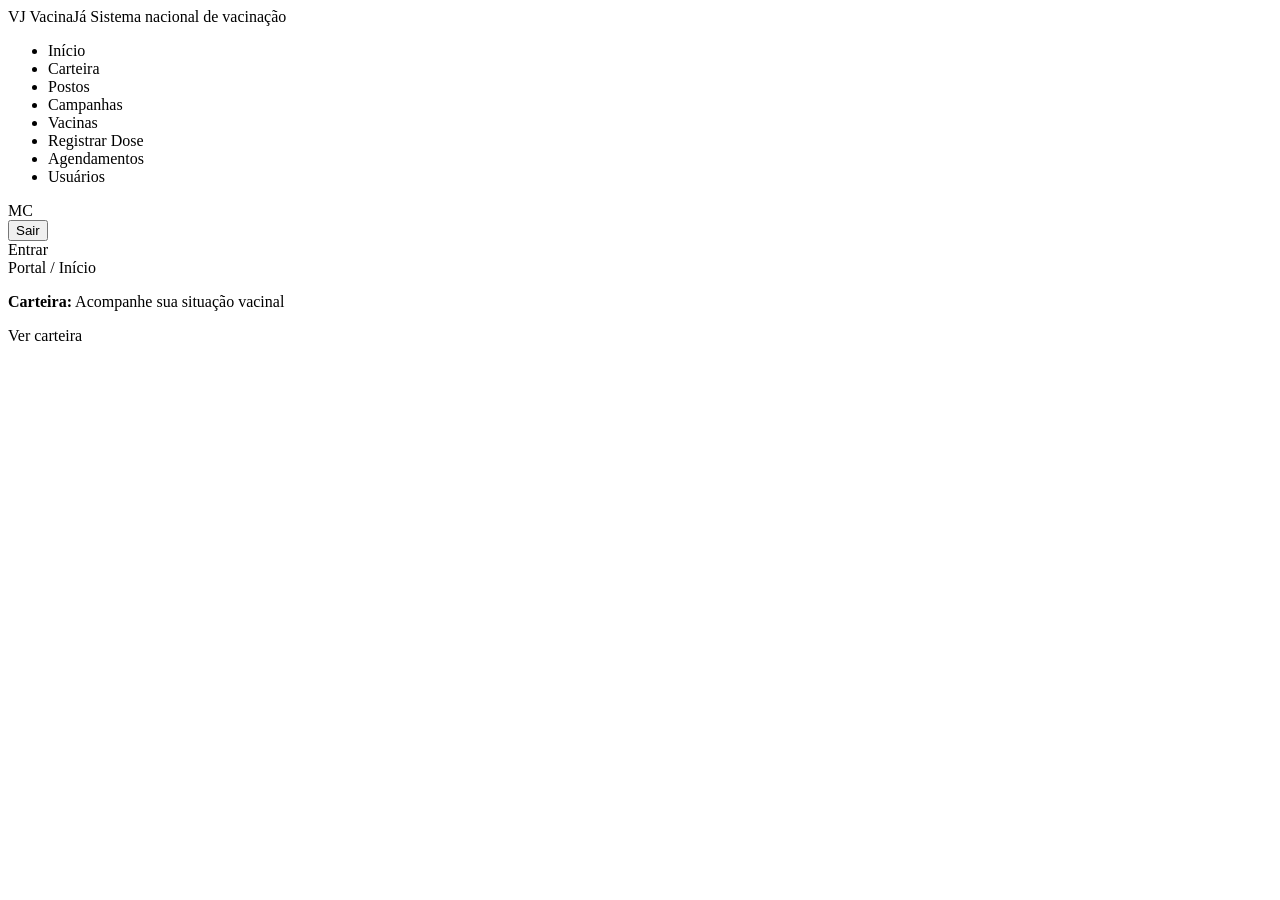
<file: target/classes/templates/index.html>
<!DOCTYPE html>
<html lang="pt-BR" xmlns:th="http://www.thymeleaf.org" xmlns:sec="http://www.thymeleaf.org/extras/spring-security">
<head>
    <meta charset="UTF-8" />
    <meta name="viewport" content="width=device-width, initial-scale=1.0" />
    <link rel="preconnect" href="https://fonts.googleapis.com">
    <link rel="preconnect" href="https://fonts.gstatic.com" crossorigin>
    <link href="https://fonts.googleapis.com/css2?family=Inter:wght@400;500;600;700;800;900&display=swap" rel="stylesheet">
    <link rel="stylesheet" th:href="@{/css/style.css}">
    <title>VacinaJá - Sistema Nacional</title>
</head>
<body>
    <div class="app-shell" th:with="pageLabel=${view == 'vacinas' ? 'Início' : (view == 'carteira' ? 'Carteira de Vacinação' : (view == 'postos' ? 'Postos de Vacinação' : (view == 'campanhas' ? 'Campanhas' : (view == 'gerenciarVacinas' ? 'Gerenciar Vacinas' : (view == 'registrar' ? 'Registrar Dose' : (view == 'agendamentos' ? 'Agendamentos' : (view == 'pendencias' ? 'Pendências' : 'Gerenciar Usuários')))))))}">
        <nav class="topbar" aria-label="Navegação principal">
            <a th:href="@{/}" class="brand">
                <span class="brand-mark">VJ</span>
                <span class="brand-copy">
                    <span class="brand-name">VacinaJá</span>
                    <span class="brand-subtitle">Sistema nacional de vacinação</span>
                </span>
            </a>

            <ul class="nav-links">
                <li><a th:href="@{/}" th:class="${view == 'vacinas'} ? 'nav-item active' : 'nav-item'">Início</a></li>
                <li><a th:href="@{/carteira}" th:class="${view == 'carteira'} ? 'nav-item active' : 'nav-item'">Carteira</a></li>
                <li><a th:href="@{/postos}" th:class="${view == 'postos'} ? 'nav-item active' : 'nav-item'">Postos</a></li>
                <li><a th:href="@{/campanhas}" th:class="${view == 'campanhas'} ? 'nav-item active' : 'nav-item'">Campanhas</a></li>
                <li sec:authorize="hasRole('ADMIN')"><a th:href="@{/admin/vacinas}" th:class="${view == 'gerenciarVacinas'} ? 'nav-item active' : 'nav-item'">Vacinas</a></li>
                <li sec:authorize="hasRole('ADMIN')"><a th:href="@{/registrar}" th:class="${view == 'registrar'} ? 'nav-item active' : 'nav-item'">Registrar Dose</a></li>
                <li><a th:href="@{/agendamentos}" th:class="${view == 'agendamentos'} ? 'nav-item active' : 'nav-item'">Agendamentos</a></li>
                <li sec:authorize="hasRole('ADMIN')"><a th:href="@{/usuarios}" th:class="${view == 'usuarios'} ? 'nav-item active' : 'nav-item'">Usuários</a></li>
            </ul>

            <div class="nav-user">
                <div sec:authorize="isAuthenticated()" class="user-menu">
                    <div class="avatar" th:text="${#strings.substring(#authentication.name, 0, 2).toUpperCase()}">MC</div>
                    <form th:action="@{/logout}" method="post" class="logout-form">
                        <button type="submit" class="btn btn--ghost">Sair</button>
                    </form>
                </div>
                <div sec:authorize="!isAuthenticated()">
                    <a th:href="@{/login}" class="btn btn--light">Entrar</a>
                </div>
            </div>
        </nav>

        <div class="breadcrumb">
            <div class="breadcrumb-inner">
                <span>Portal</span>
                <span aria-hidden="true">/</span>
                <span class="breadcrumb-current" th:text="${pageLabel}">Início</span>
            </div>
        </div>

        <main class="content-wrapper">
            <div sec:authorize="isAuthenticated()" th:if="${view == 'vacinas'}" class="notice">
                <p><strong>Carteira:</strong> <span th:text="${proximaDoseValor + ' - ' + proximaDoseDescricao}">Acompanhe sua situação vacinal</span></p>
                <a th:href="@{/carteira}" class="btn btn--light">Ver carteira</a>
            </div>

            <div th:if="${view == 'vacinas'}">
                <div th:replace="~{fragments :: vacinas}"></div>
            </div>
            <div th:if="${view == 'carteira'}">
                <div th:replace="~{fragments :: carteira}"></div>
            </div>
            <div th:if="${view == 'postos'}">
                <div th:replace="~{fragments :: postos}"></div>
            </div>
            <div th:if="${view == 'registrar'}">
                <div th:replace="~{fragments :: registrar}"></div>
            </div>
            <div th:if="${view == 'pendencias'}">
                <div th:replace="~{fragments :: pendencias}"></div>
            </div>
            <div th:if="${view == 'agendamentos'}">
                <div th:replace="~{fragments :: agendamentos}"></div>
            </div>
            <div th:if="${view == 'usuarios'}">
                <div th:replace="~{fragments :: usuarios}"></div>
            </div>
            <div th:if="${view == 'campanhas'}">
                <div th:replace="~{fragments :: campanhas}"></div>
            </div>
            <div th:if="${view == 'gerenciarVacinas'}">
                <div th:replace="~{fragments :: gerenciarVacinas}"></div>
            </div>
        </main>
    </div>
    <script th:src="@{/js/modals.js}"></script>
    <script th:src="@{/js/form-enhancements.js}"></script>
</body>
</html>
</file>
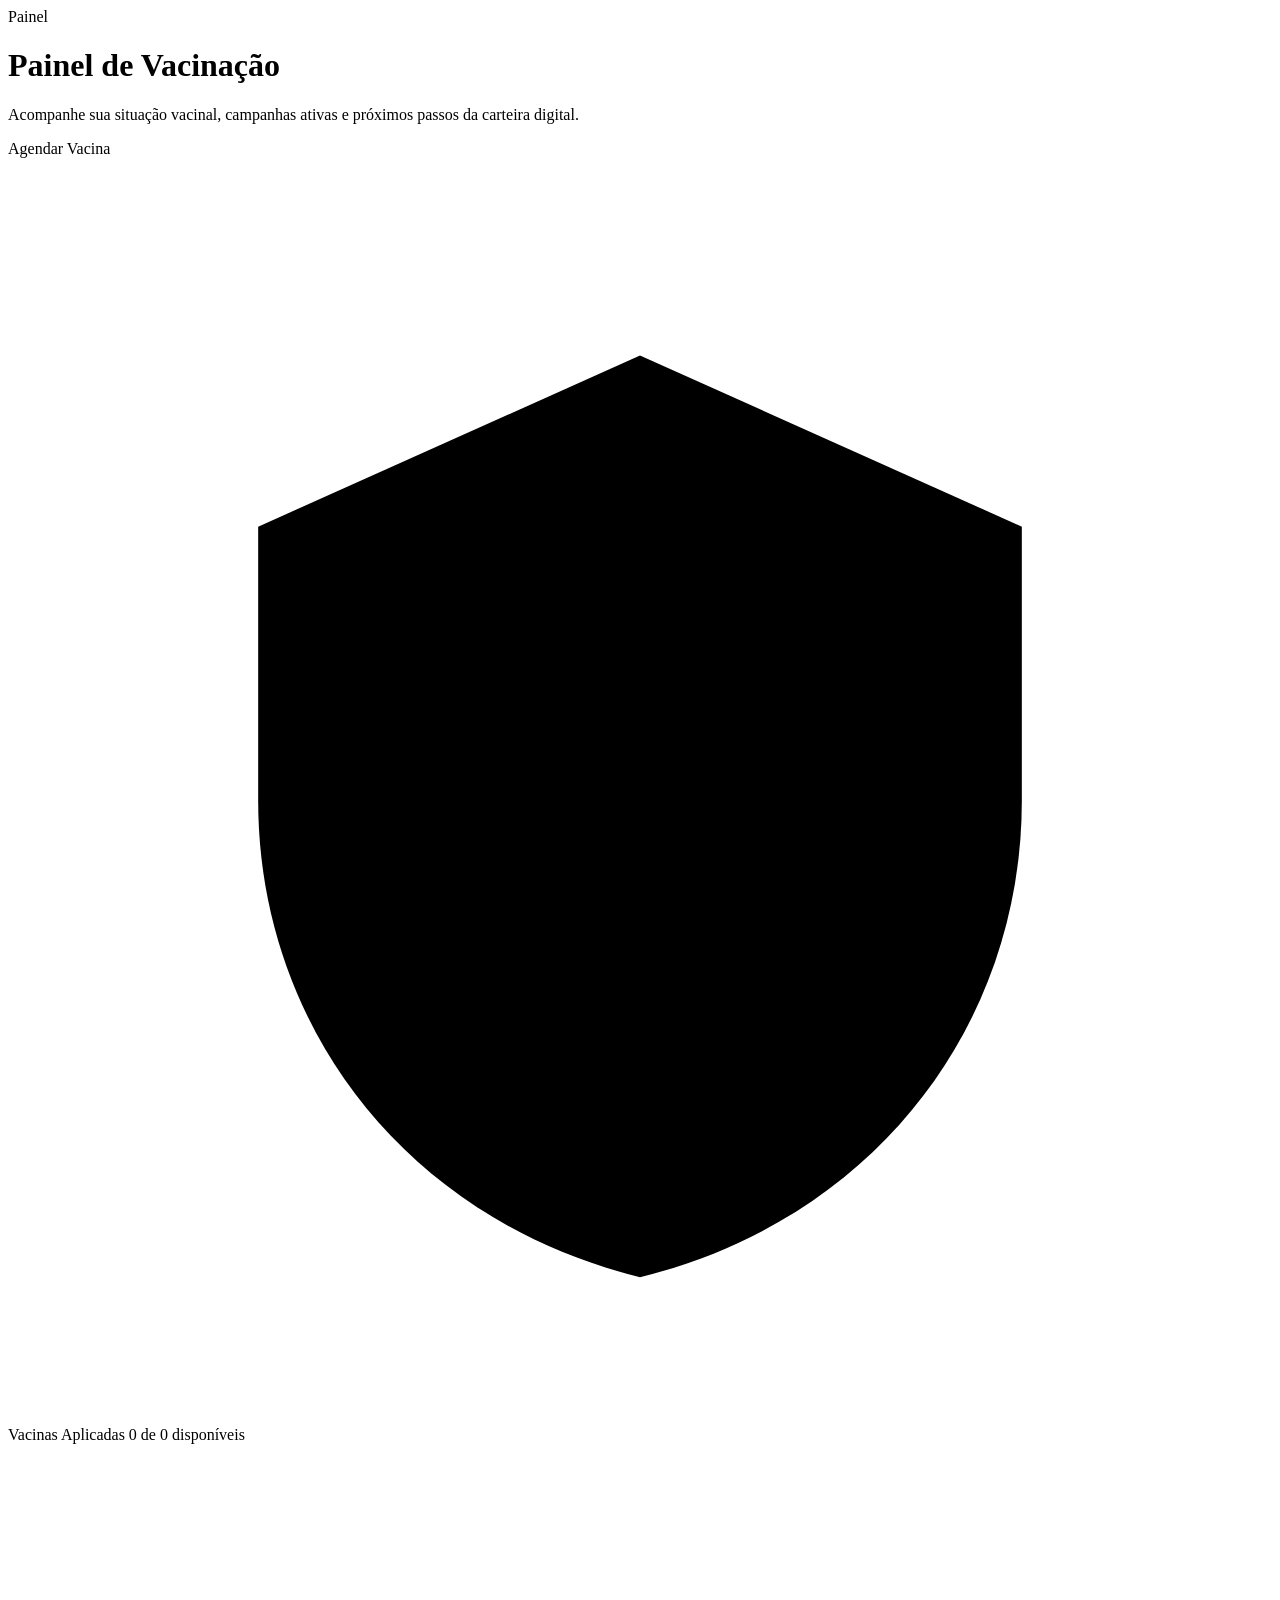
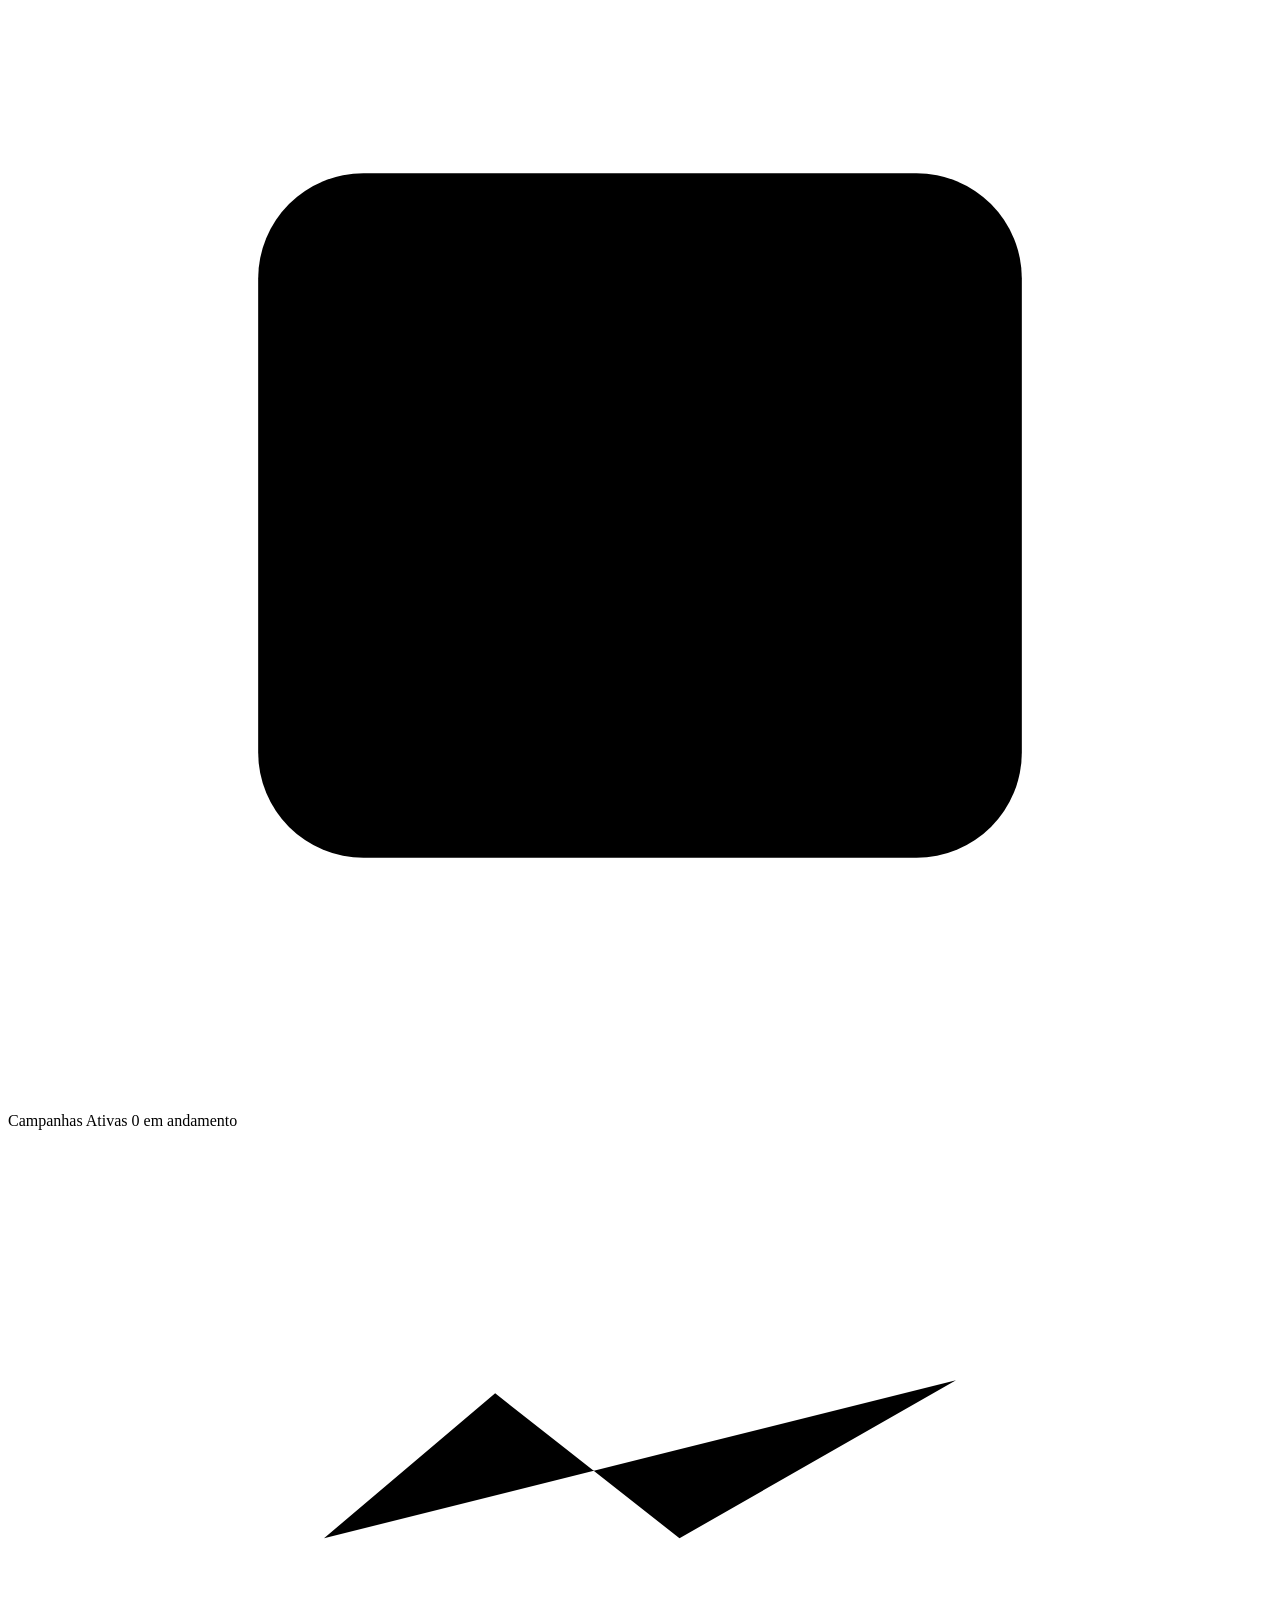
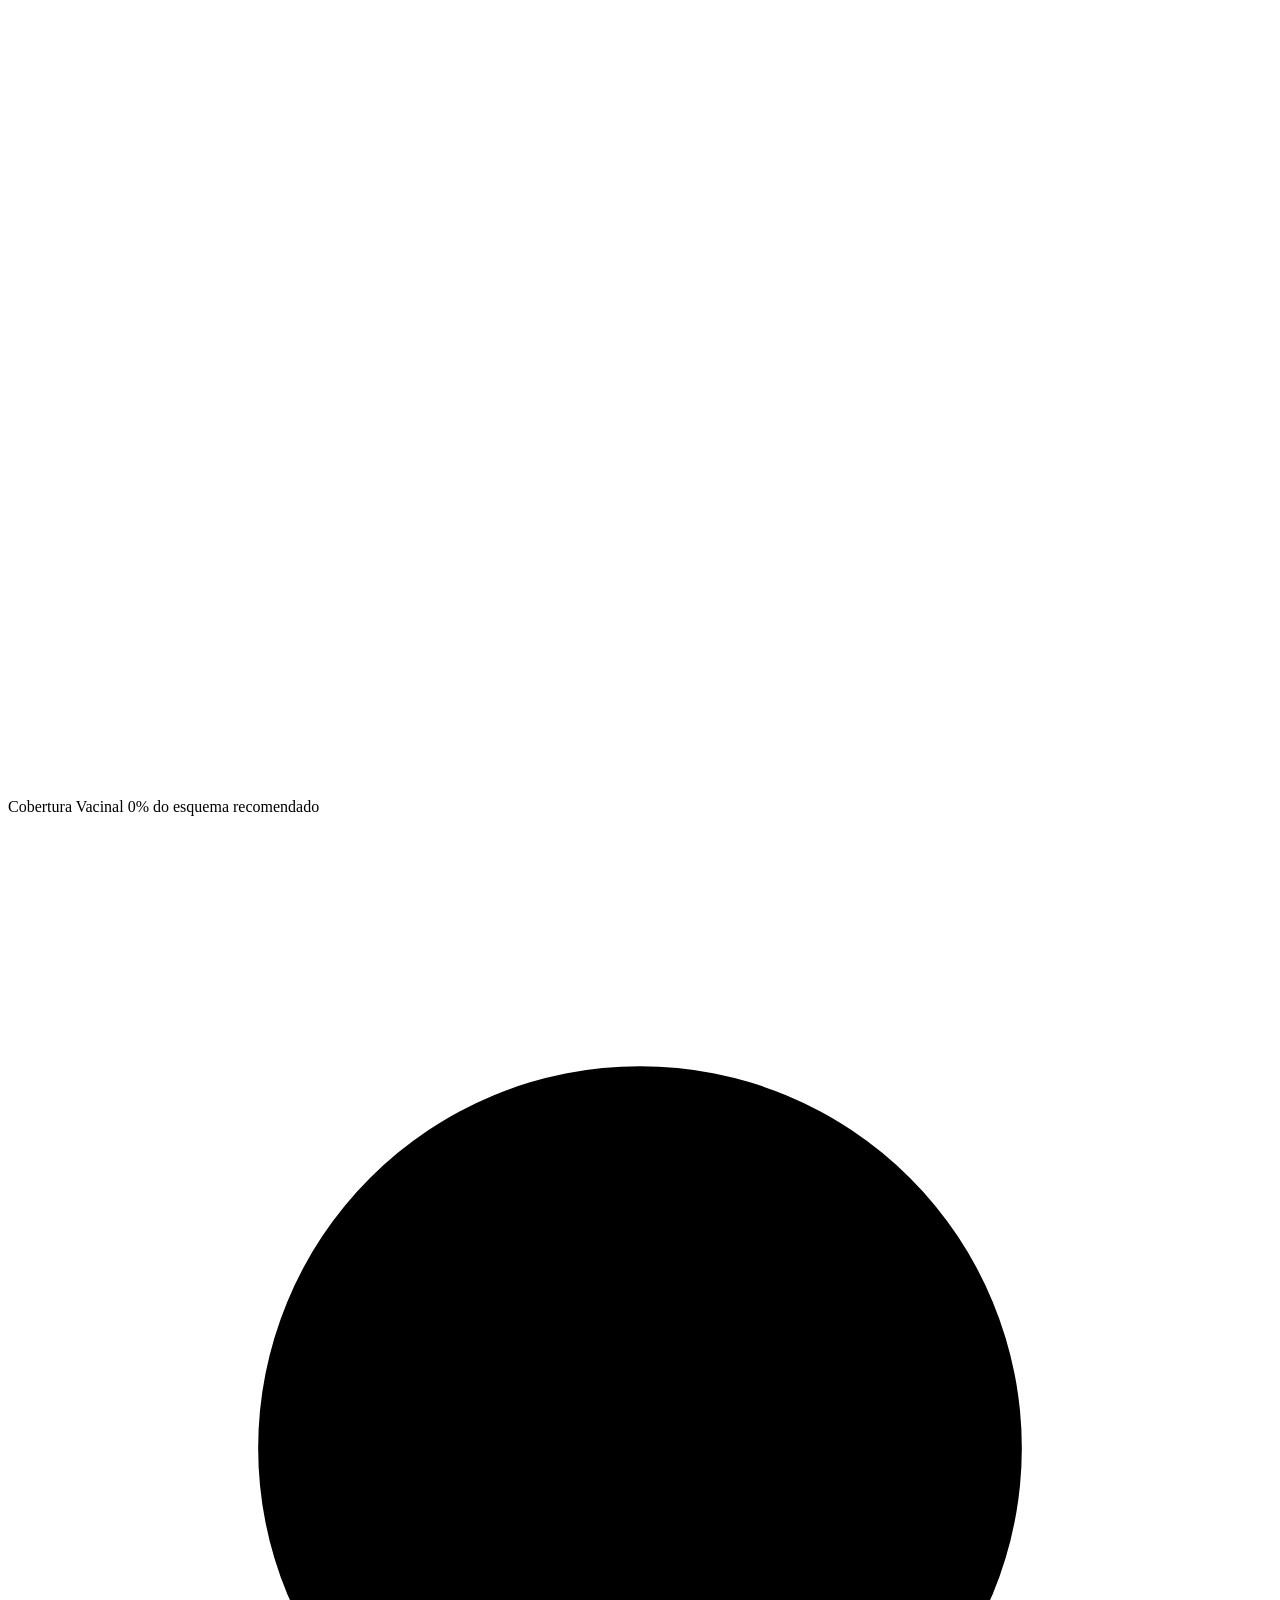
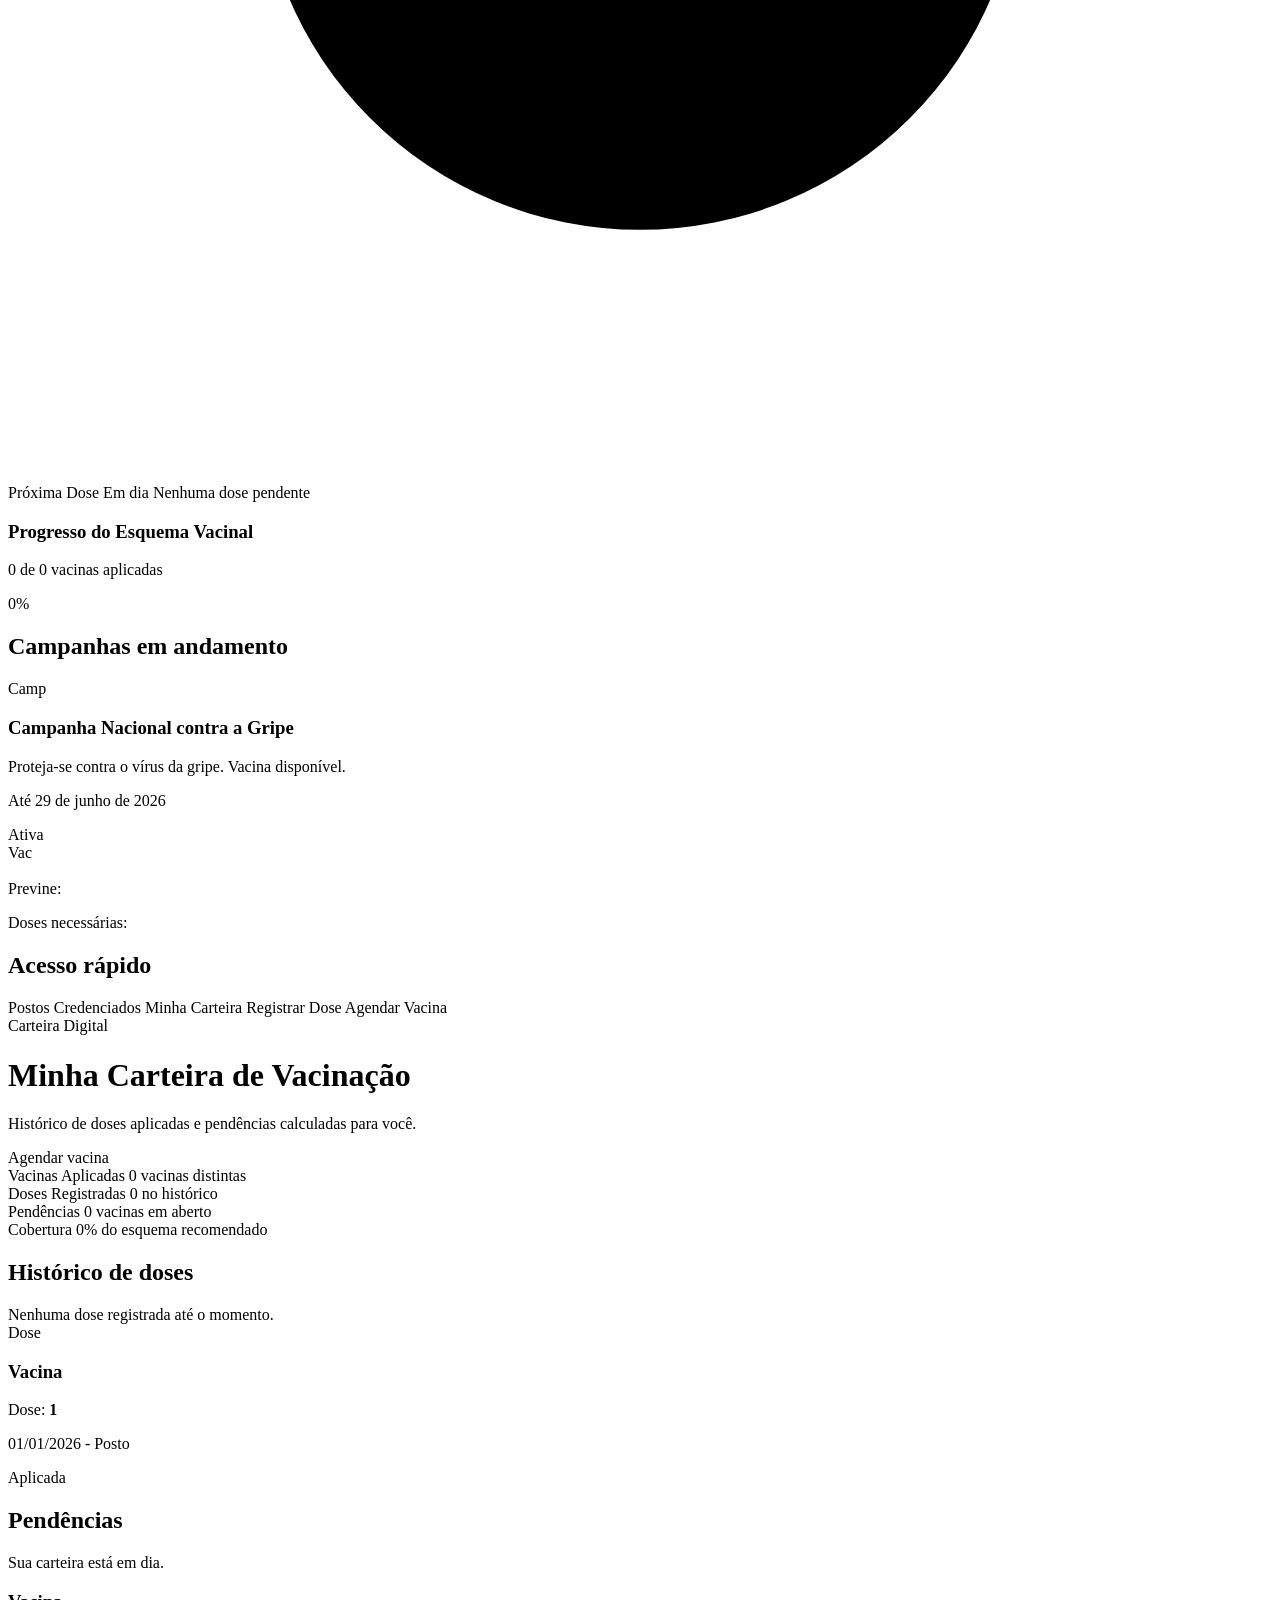
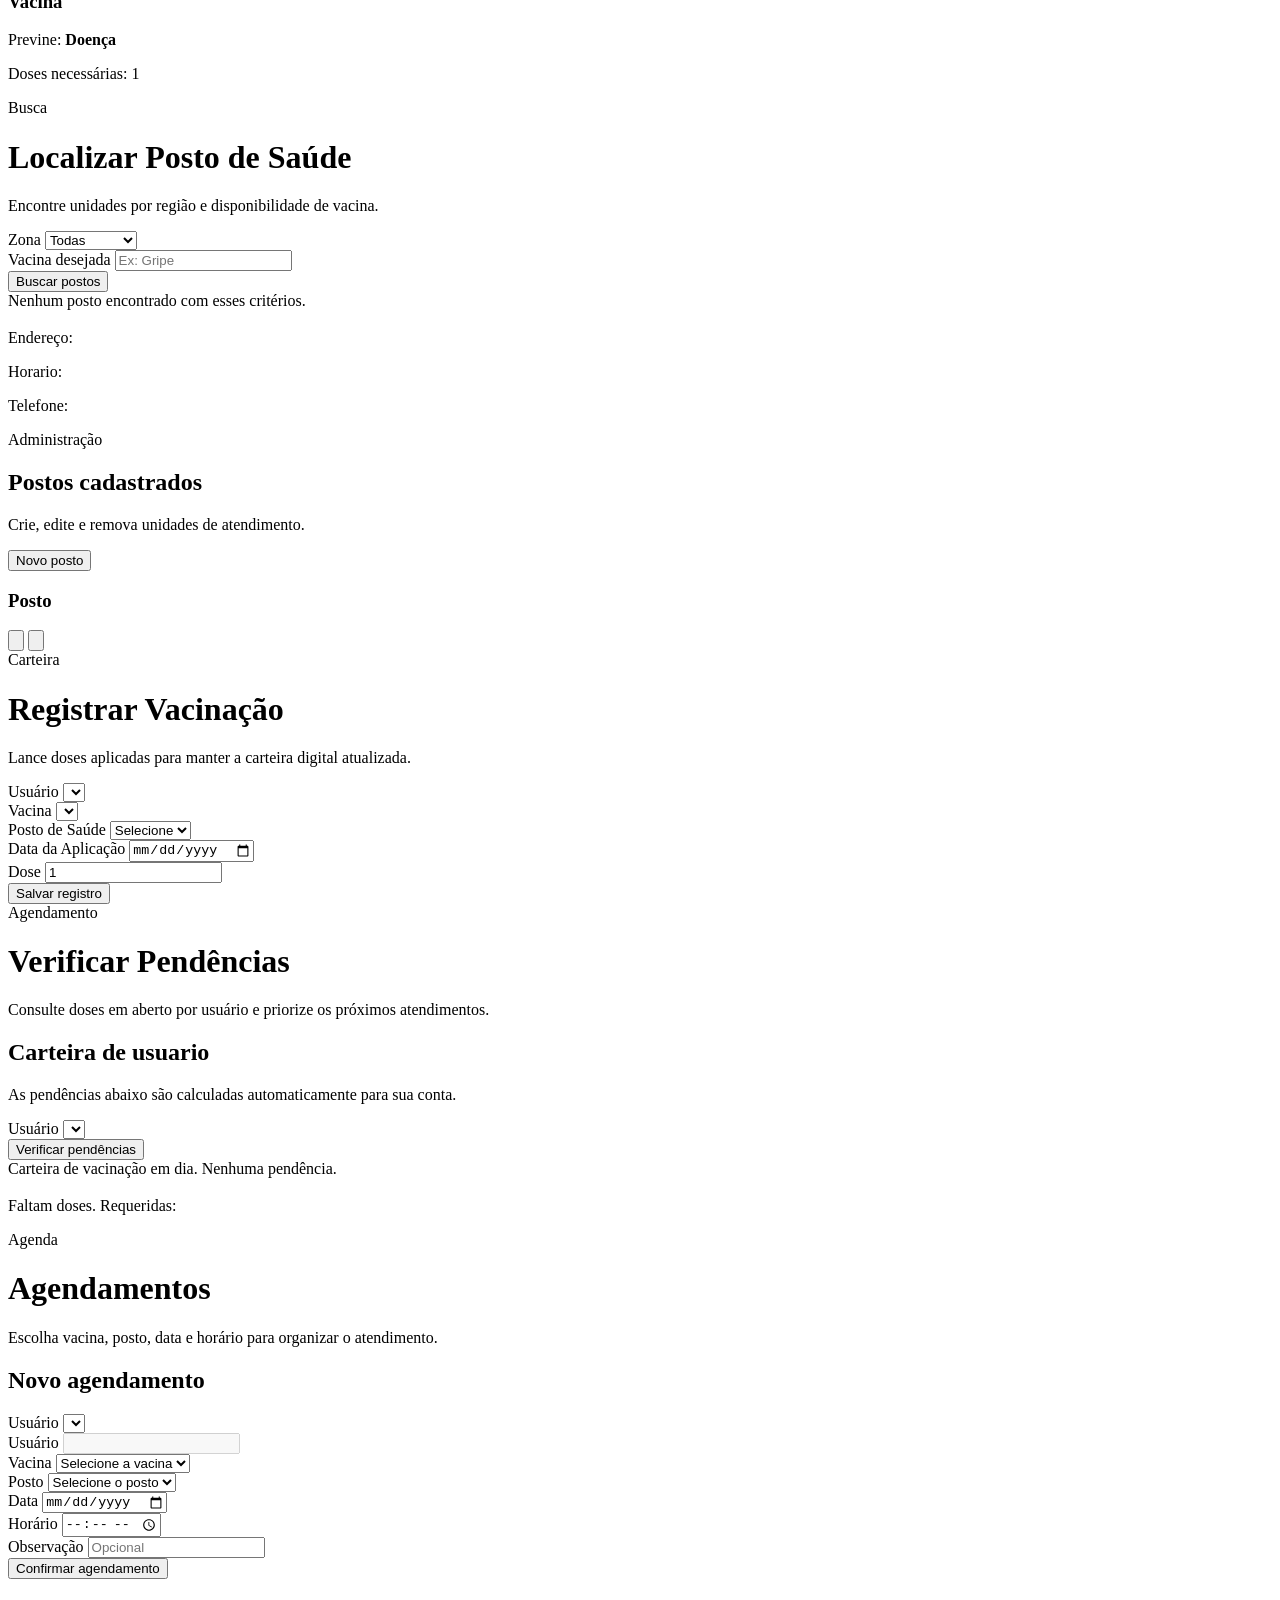
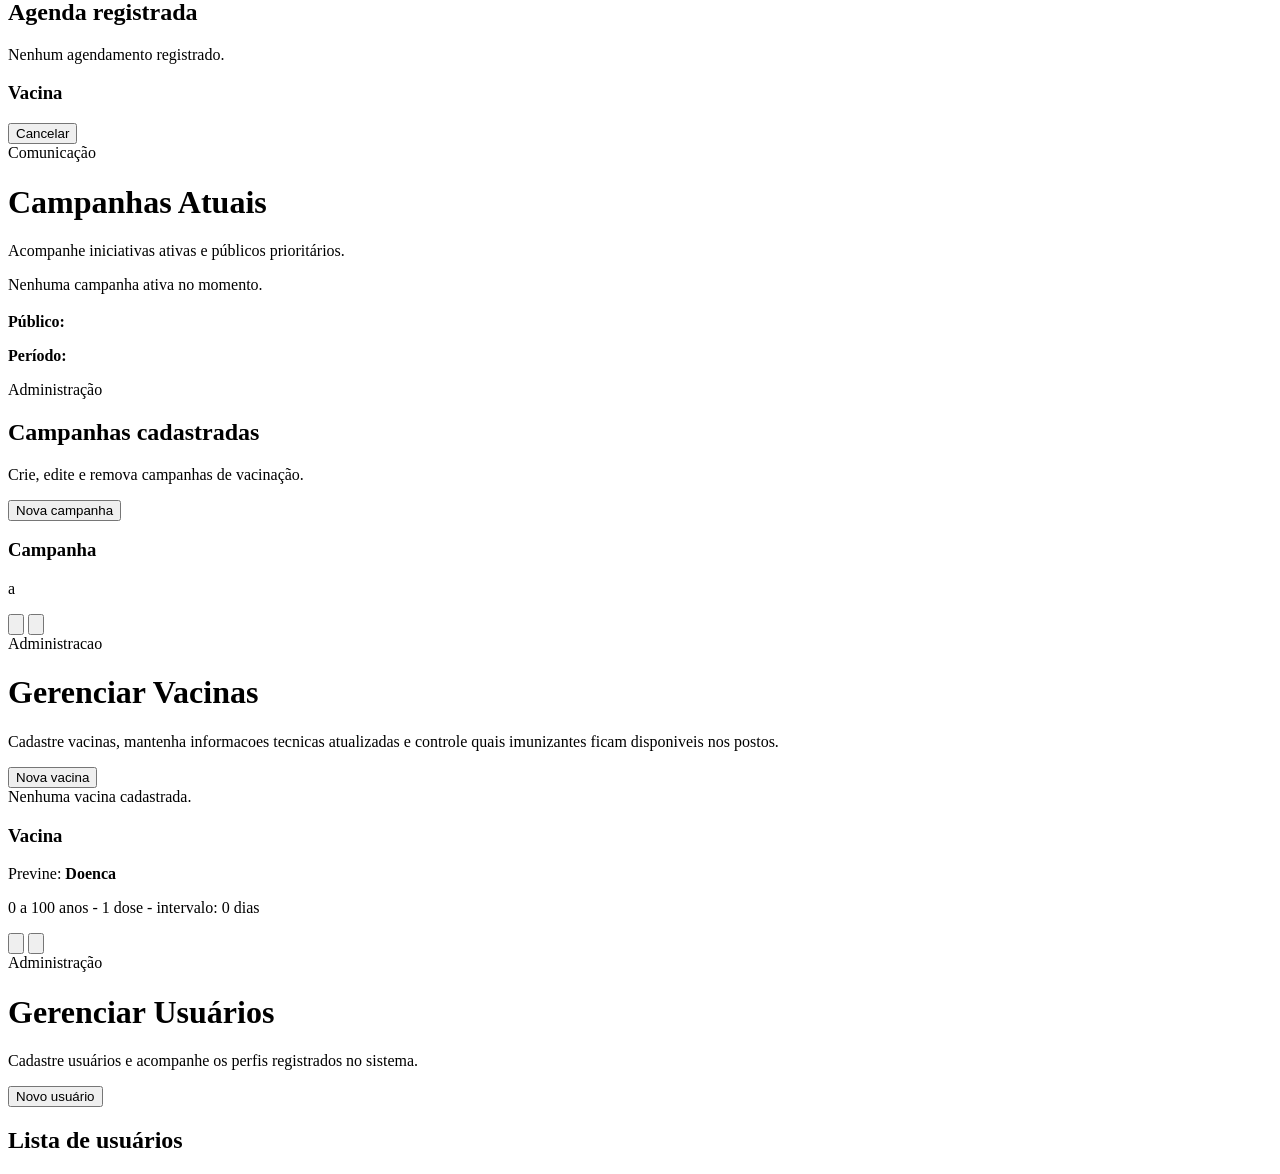
<file: target/classes/templates/fragments.html>
<!DOCTYPE html>
<html lang="pt-BR" xmlns:th="http://www.thymeleaf.org" xmlns:sec="http://www.thymeleaf.org/extras/spring-security">
<body>

    <div th:fragment="vacinas">
        <div class="section-header">
            <div>
                <div class="section-eyebrow">Painel</div>
                <h1 class="section-title">Painel de Vacinação</h1>
                <p class="section-description">Acompanhe sua situação vacinal, campanhas ativas e próximos passos da carteira digital.</p>
            </div>
            <a th:href="@{/agendamentos}" class="btn btn--secondary">Agendar Vacina</a>
        </div>

        <div class="kpi-grid">
            <div class="kpi-card">
                <span class="kpi-icon" aria-hidden="true">
                    <svg viewBox="0 0 24 24" focusable="false">
                        <path d="M9 12.75 11.25 15 15 9.75"></path>
                        <path d="M12 3.75 19.25 7v5.2c0 4.25-2.78 7.95-7.25 9.05-4.47-1.1-7.25-4.8-7.25-9.05V7L12 3.75Z"></path>
                    </svg>
                </span>
                <span class="kpi-title">Vacinas Aplicadas</span>
                <span class="kpi-value text-success" th:text="${vacinasAplicadas}">0</span>
                <span class="kpi-subtitle">de <span th:text="${totalVacinas}">0</span> disponíveis</span>
            </div>
            <div class="kpi-card">
                <span class="kpi-icon" aria-hidden="true">
                    <svg viewBox="0 0 24 24" focusable="false">
                        <path d="M7 4.75v3.5"></path>
                        <path d="M17 4.75v3.5"></path>
                        <path d="M4.75 9.25h14.5"></path>
                        <path d="M6.75 6.25h10.5a2 2 0 0 1 2 2v9a2 2 0 0 1-2 2H6.75a2 2 0 0 1-2-2v-9a2 2 0 0 1 2-2Z"></path>
                        <path d="M8.25 13.25h3.5"></path>
                        <path d="M8.25 16.25h6.5"></path>
                    </svg>
                </span>
                <span class="kpi-title">Campanhas Ativas</span>
                <span class="kpi-value text-brand" th:text="${campanhasAtivas}">0</span>
                <span class="kpi-subtitle">em andamento</span>
            </div>
            <div class="kpi-card">
                <span class="kpi-icon" aria-hidden="true">
                    <svg viewBox="0 0 24 24" focusable="false">
                        <path d="M4.75 19.25h14.5"></path>
                        <path d="M7.25 16.25v-4.5"></path>
                        <path d="M12 16.25v-8.5"></path>
                        <path d="M16.75 16.25v-6.5"></path>
                        <path d="M6 7.75 9.25 5l3.5 2.75L18 4.75"></path>
                    </svg>
                </span>
                <span class="kpi-title">Cobertura Vacinal</span>
                <span class="kpi-value text-purple" th:text="${coberturaVacinal + '%'}">0%</span>
                <span class="kpi-subtitle">do esquema recomendado</span>
            </div>
            <div class="kpi-card">
                <span class="kpi-icon" aria-hidden="true">
                    <svg viewBox="0 0 24 24" focusable="false">
                        <path d="M12 6.75v5.5l3 2"></path>
                        <path d="M19.25 12A7.25 7.25 0 1 1 12 4.75 7.25 7.25 0 0 1 19.25 12Z"></path>
                        <path d="M17.5 5.75 19.25 4"></path>
                    </svg>
                </span>
                <span class="kpi-title">Próxima Dose</span>
                <span class="kpi-value text-warning" th:text="${proximaDoseValor}">Em dia</span>
                <span class="kpi-subtitle" th:text="${proximaDoseDescricao}">Nenhuma dose pendente</span>
            </div>
        </div>

        <div class="progress-card">
            <div class="progress-header">
                <div>
                    <h3 class="progress-title">Progresso do Esquema Vacinal</h3>
                    <p class="card-meta"><span th:text="${vacinasAplicadas}">0</span> de <span th:text="${totalVacinas}">0</span> vacinas aplicadas</p>
                </div>
                <span class="progress-value" th:text="${coberturaVacinal + '%'}">0%</span>
            </div>
            <div class="progress-track" th:attr="aria-label=${coberturaVacinal + '% do esquema vacinal concluído'}">
                <div th:class="${coberturaClass}"></div>
            </div>
        </div>

        <div class="split-layout">
            <section>
                <h2 class="section-label">Campanhas em andamento</h2>
                <div class="stack">
                    <div class="list-item">
                        <div class="list-item-icon">Camp</div>
                        <div class="list-item-content">
                            <h3 class="card-title">Campanha Nacional contra a Gripe</h3>
                            <p>Proteja-se contra o vírus da gripe. Vacina disponível.</p>
                            <p class="card-meta">Até 29 de junho de 2026</p>
                        </div>
                        <span class="badge badge-success">Ativa</span>
                    </div>
                    <div th:each="v : ${vacinas}" class="list-item">
                        <div class="list-item-icon">Vac</div>
                        <div class="list-item-content">
                            <h3 class="card-title" th:text="${v.nome}"></h3>
                            <p>Previne: <strong th:text="${v.doencaPrevenida}"></strong></p>
                            <p class="card-meta">Doses necessárias: <span th:text="${v.dosesNecessarias}"></span></p>
                        </div>
                    </div>
                </div>
            </section>

            <aside>
                <h2 class="section-label">Acesso rápido</h2>
                <div class="quick-links">
                    <a th:href="@{/postos}" class="quick-link">Postos Credenciados</a>
                    <a th:href="@{/carteira}" class="quick-link">Minha Carteira</a>
                    <a sec:authorize="hasRole('ADMIN')" th:href="@{/registrar}" class="quick-link">Registrar Dose</a>
                    <a th:href="@{/agendamentos}" class="quick-link">Agendar Vacina</a>
                </div>
            </aside>
        </div>
    </div>

    <div th:fragment="carteira">
        <div class="section-header">
            <div>
                <div class="section-eyebrow">Carteira Digital</div>
                <h1 class="section-title">Minha Carteira de Vacinação</h1>
                <p class="section-description">Histórico de doses aplicadas e pendências calculadas para <span th:text="${usuarioAtual.nome}">você</span>.</p>
            </div>
            <a th:href="@{/agendamentos}" class="btn">Agendar vacina</a>
        </div>

        <div class="kpi-grid">
            <div class="kpi-card">
                <span class="kpi-title">Vacinas Aplicadas</span>
                <span class="kpi-value text-success" th:text="${vacinasAplicadas}">0</span>
                <span class="kpi-subtitle">vacinas distintas</span>
            </div>
            <div class="kpi-card">
                <span class="kpi-title">Doses Registradas</span>
                <span class="kpi-value text-brand" th:text="${dosesRegistradas}">0</span>
                <span class="kpi-subtitle">no histórico</span>
            </div>
            <div class="kpi-card">
                <span class="kpi-title">Pendências</span>
                <span class="kpi-value text-warning" th:text="${pendenciasCount}">0</span>
                <span class="kpi-subtitle">vacinas em aberto</span>
            </div>
            <div class="kpi-card">
                <span class="kpi-title">Cobertura</span>
                <span class="kpi-value text-purple" th:text="${coberturaVacinal + '%'}">0%</span>
                <span class="kpi-subtitle">do esquema recomendado</span>
            </div>
        </div>

        <div class="split-layout">
            <section>
                <h2 class="section-label">Histórico de doses</h2>
                <div class="stack">
                    <div th:if="${meusRegistros == null or meusRegistros.isEmpty()}" class="empty-state">
                        Nenhuma dose registrada até o momento.
                    </div>
                    <div th:each="r : ${meusRegistros}" class="list-item">
                        <div class="list-item-icon">Dose</div>
                        <div class="list-item-content">
                            <h3 class="card-title" th:text="${r.vacina.nome}">Vacina</h3>
                            <p>Dose: <strong th:text="${r.dose}">1</strong></p>
                            <p class="card-meta">
                                <span th:text="${#dates.format(r.data, 'dd/MM/yyyy')}">01/01/2026</span>
                                <span th:if="${r.postoSaude != null}"> - <span th:text="${r.postoSaude.nome}">Posto</span></span>
                            </p>
                        </div>
                        <span class="badge badge-success">Aplicada</span>
                    </div>
                </div>
            </section>

            <aside>
                <h2 class="section-label">Pendências</h2>
                <div class="stack">
                    <div th:if="${pendentes == null or pendentes.isEmpty()}" class="empty-state text-success">
                        Sua carteira está em dia.
                    </div>
                    <div th:each="v : ${pendentes}" class="card card-accent-danger">
                        <h3 class="card-title text-danger" th:text="${v.nome}">Vacina</h3>
                        <p>Previne: <strong th:text="${v.doencaPrevenida}">Doença</strong></p>
                        <p class="card-meta">Doses necessárias: <span th:text="${v.dosesNecessarias}">1</span></p>
                    </div>
                </div>
            </aside>
        </div>
    </div>

    <div th:fragment="postos">
        <div class="section-header">
            <div>
                <div class="section-eyebrow">Busca</div>
                <h1 class="section-title">Localizar Posto de Saúde</h1>
                <p class="section-description">Encontre unidades por região e disponibilidade de vacina.</p>
            </div>
        </div>

        <form th:action="@{/postos}" method="get" class="form-panel">
            <div class="form-grid">
                <div class="form-group">
                    <label for="regiao">Zona</label>
                    <select id="regiao" name="regiao" class="form-control">
                        <option value="">Todas</option>
                        <option value="Centro" th:selected="${regiao == 'Centro'}">Centro</option>
                        <option value="Zona Norte" th:selected="${regiao == 'Zona Norte'}">Zona Norte</option>
                        <option value="Zona Sul" th:selected="${regiao == 'Zona Sul'}">Zona Sul</option>
                        <option value="Zona Leste" th:selected="${regiao == 'Zona Leste'}">Zona Leste</option>
                        <option value="Zona Oeste" th:selected="${regiao == 'Zona Oeste'}">Zona Oeste</option>
                    </select>
                </div>
                <div class="form-group">
                    <label for="vacinaNome">Vacina desejada</label>
                    <input type="text" id="vacinaNome" name="vacinaNome" class="form-control" placeholder="Ex: Gripe" th:value="${vacinaNome}">
                </div>
            </div>
            <div class="form-actions">
                <button type="submit" class="btn">Buscar postos</button>
            </div>
        </form>

        <div th:if="${mensagem != null}" class="status-message status-message--success" th:text="${mensagem}"></div>
        <div th:if="${erroValidacao != null}" class="status-message status-message--danger" th:text="${erroValidacao}"></div>

        <div class="result-grid">
            <div th:if="${buscou != null and (postos == null or postos.isEmpty())}" class="empty-state">
                Nenhum posto encontrado com esses critérios.
            </div>
            <div th:each="p : ${postos}" class="card">
                <h3 class="card-title" th:text="${p.nome}"></h3>
                <p>Endereço: <strong th:text="${p.endereco}"></strong></p>
                <p>Horario: <strong th:text="${p.horarioFuncionamentoFormatado}"></strong></p>
                <p>Telefone: <strong th:text="${p.telefone}"></strong></p>
            </div>
        </div>

        <section sec:authorize="hasRole('ADMIN')" class="management-section">
            <div class="section-header section-header--compact">
                <div>
                    <div class="section-eyebrow">Administração</div>
                    <h2 class="section-title section-title--sm">Postos cadastrados</h2>
                    <p class="section-description">Crie, edite e remova unidades de atendimento.</p>
                </div>
                <button type="button" class="btn" data-modal-open="modal-novo-posto">Novo posto</button>
            </div>

            <dialog id="modal-novo-posto" class="modal">
                <form th:action="@{/admin/postos}" method="post" class="modal-panel">
                    <div class="modal-header">
                        <div>
                            <h3 class="card-title">Novo posto</h3>
                            <p class="card-meta">Cadastre uma unidade de atendimento.</p>
                        </div>
                        <button type="button" class="icon-button" data-modal-close aria-label="Fechar modal">
                            <svg viewBox="0 0 24 24" focusable="false"><path d="M6 6l12 12M18 6 6 18"></path></svg>
                        </button>
                    </div>
                    <div class="form-grid">
                        <div class="form-group">
                            <label for="postoNome">Nome</label>
                            <input type="text" id="postoNome" name="nome" class="form-control" required>
                        </div>
                        <div class="form-group">
                            <label for="postoCep">CEP</label>
                            <input type="text" id="postoCep" name="cep" class="form-control" inputmode="numeric" placeholder="00000-000" required>
                        </div>
                        <div class="form-group">
                            <label for="postoRegiao">Zona</label>
                            <select id="postoRegiao" name="regiao" class="form-control" required>
                                <option value="">Selecione</option>
                                <option value="Centro">Centro</option>
                                <option value="Zona Norte">Zona Norte</option>
                                <option value="Zona Sul">Zona Sul</option>
                                <option value="Zona Leste">Zona Leste</option>
                                <option value="Zona Oeste">Zona Oeste</option>
                            </select>
                        </div>
                        <div class="form-group">
                            <label for="postoEndereco">Endereco</label>
                            <input type="text" id="postoEndereco" name="endereco" class="form-control" required>
                        </div>
                        <div class="form-group">
                            <label for="postoTelefone">Telefone</label>
                            <input type="text" id="postoTelefone" name="telefone" class="form-control" inputmode="tel" placeholder="(11) 99999-9999" required>
                        </div>
                        <div class="form-group">
                            <label for="postoHoraAbertura">Abertura</label>
                            <input type="time" id="postoHoraAbertura" name="horaAbertura" class="form-control" required>
                        </div>
                        <div class="form-group">
                            <label for="postoHoraFechamento">Fechamento</label>
                            <input type="time" id="postoHoraFechamento" name="horaFechamento" class="form-control" required>
                        </div>
                        <div class="form-group form-group--full">
                            <label>Dias de funcionamento</label>
                            <div class="checkbox-grid checkbox-grid--days">
                                <label class="checkbox-card"><input type="checkbox" name="diasFuncionamento" value="MONDAY" checked><span><strong>Segunda</strong></span></label>
                                <label class="checkbox-card"><input type="checkbox" name="diasFuncionamento" value="TUESDAY" checked><span><strong>Terca</strong></span></label>
                                <label class="checkbox-card"><input type="checkbox" name="diasFuncionamento" value="WEDNESDAY" checked><span><strong>Quarta</strong></span></label>
                                <label class="checkbox-card"><input type="checkbox" name="diasFuncionamento" value="THURSDAY" checked><span><strong>Quinta</strong></span></label>
                                <label class="checkbox-card"><input type="checkbox" name="diasFuncionamento" value="FRIDAY" checked><span><strong>Sexta</strong></span></label>
                                <label class="checkbox-card"><input type="checkbox" name="diasFuncionamento" value="SATURDAY"><span><strong>Sabado</strong></span></label>
                                <label class="checkbox-card"><input type="checkbox" name="diasFuncionamento" value="SUNDAY"><span><strong>Domingo</strong></span></label>
                            </div>
                        </div>
                        <div class="form-group form-group--full">
                            <label>Vacinas disponiveis</label>
                            <div class="checkbox-grid">
                                <label th:each="v : ${vacinas}" class="checkbox-card">
                                    <input type="checkbox" name="vacinaIds" th:value="${v.id}">
                                    <span>
                                        <strong th:text="${v.nome}">Vacina</strong>
                                        <small th:text="${v.doencaPrevenida}">Doenca prevenida</small>
                                    </span>
                                </label>
                            </div>
                        </div>
                    </div>
                    <div class="modal-actions">
                        <button type="button" class="btn btn--ghost" data-modal-close>Cancelar</button>
                        <button type="submit" class="btn">Salvar posto</button>
                    </div>
                </form>
            </dialog>

            <div class="result-grid">
                <div th:each="p : ${todosPostos}" class="card edit-card">
                    <div class="resource-row">
                        <div>
                            <h3 class="card-title" th:text="${p.nome}">Posto</h3>
                            <p th:text="${p.endereco}"></p>
                            <p class="card-meta" th:text="${p.regiao + ' - ' + p.horarioFuncionamentoFormatado}"></p>
                        </div>
                        <div class="icon-actions">
                            <button type="button" class="icon-button" th:attr="data-modal-open=${'modal-editar-posto-' + p.id}" aria-label="Editar posto">
                                <svg viewBox="0 0 24 24" focusable="false"><path d="M4.75 19.25h4l9.5-9.5a2.12 2.12 0 0 0-3-3l-9.5 9.5-1 3Z"></path><path d="m13.75 8.25 3 3"></path></svg>
                            </button>
                            <button type="button" class="icon-button icon-button--danger" th:attr="data-modal-open=${'modal-excluir-posto-' + p.id}" aria-label="Excluir posto">
                                <svg viewBox="0 0 24 24" focusable="false"><path d="M5 7h14"></path><path d="M9 7V5.75A1.75 1.75 0 0 1 10.75 4h2.5A1.75 1.75 0 0 1 15 5.75V7"></path><path d="M17.5 7l-.7 11.1a2 2 0 0 1-2 1.9H9.2a2 2 0 0 1-2-1.9L6.5 7"></path><path d="M10 11v5"></path><path d="M14 11v5"></path></svg>
                            </button>
                        </div>
                    </div>

                    <dialog th:id="${'modal-editar-posto-' + p.id}" class="modal">
                        <form th:action="@{/admin/postos}" method="post" class="modal-panel">
                            <input type="hidden" name="id" th:value="${p.id}">
                            <div class="modal-header">
                                <div>
                                    <h3 class="card-title" th:text="${'Editar ' + p.nome}">Editar posto</h3>
                                    <p class="card-meta">Atualize dados e vacinas disponíveis.</p>
                                </div>
                                <button type="button" class="icon-button" data-modal-close aria-label="Fechar modal">
                                    <svg viewBox="0 0 24 24" focusable="false"><path d="M6 6l12 12M18 6 6 18"></path></svg>
                                </button>
                            </div>
                            <div class="form-grid">
                                <div class="form-group">
                                    <label th:for="${'postoNome' + p.id}">Nome</label>
                                    <input type="text" th:id="${'postoNome' + p.id}" name="nome" class="form-control" th:value="${p.nome}" required>
                                </div>
                                <div class="form-group">
                                    <label th:for="${'postoCep' + p.id}">CEP</label>
                                    <input type="text" th:id="${'postoCep' + p.id}" name="cep" class="form-control" inputmode="numeric" placeholder="00000-000" th:value="${p.cep}" required>
                                </div>
                                <div class="form-group">
                                    <label th:for="${'postoRegiao' + p.id}">Zona</label>
                                    <select th:id="${'postoRegiao' + p.id}" name="regiao" class="form-control" required>
                                        <option value="Centro" th:selected="${p.regiao == 'Centro'}">Centro</option>
                                        <option value="Zona Norte" th:selected="${p.regiao == 'Zona Norte'}">Zona Norte</option>
                                        <option value="Zona Sul" th:selected="${p.regiao == 'Zona Sul'}">Zona Sul</option>
                                        <option value="Zona Leste" th:selected="${p.regiao == 'Zona Leste'}">Zona Leste</option>
                                        <option value="Zona Oeste" th:selected="${p.regiao == 'Zona Oeste'}">Zona Oeste</option>
                                    </select>
                                </div>
                                <div class="form-group">
                                    <label th:for="${'postoEndereco' + p.id}">Endereco</label>
                                    <input type="text" th:id="${'postoEndereco' + p.id}" name="endereco" class="form-control" th:value="${p.endereco}" required>
                                </div>
                                <div class="form-group">
                                    <label th:for="${'postoTelefone' + p.id}">Telefone</label>
                                    <input type="text" th:id="${'postoTelefone' + p.id}" name="telefone" class="form-control" inputmode="tel" placeholder="(11) 99999-9999" th:value="${p.telefone}" required>
                                </div>
                                <div class="form-group">
                                    <label th:for="${'postoHoraAbertura' + p.id}">Abertura</label>
                                    <input type="time" th:id="${'postoHoraAbertura' + p.id}" name="horaAbertura" class="form-control" th:value="${p.horaAbertura}" required>
                                </div>
                                <div class="form-group">
                                    <label th:for="${'postoHoraFechamento' + p.id}">Fechamento</label>
                                    <input type="time" th:id="${'postoHoraFechamento' + p.id}" name="horaFechamento" class="form-control" th:value="${p.horaFechamento}" required>
                                </div>
                                <div class="form-group form-group--full">
                                    <label>Dias de funcionamento</label>
                                    <div class="checkbox-grid checkbox-grid--days">
                                        <label class="checkbox-card"><input type="checkbox" name="diasFuncionamento" value="MONDAY" th:checked="${p.funcionaNoDia('MONDAY')}"><span><strong>Segunda</strong></span></label>
                                        <label class="checkbox-card"><input type="checkbox" name="diasFuncionamento" value="TUESDAY" th:checked="${p.funcionaNoDia('TUESDAY')}"><span><strong>Terca</strong></span></label>
                                        <label class="checkbox-card"><input type="checkbox" name="diasFuncionamento" value="WEDNESDAY" th:checked="${p.funcionaNoDia('WEDNESDAY')}"><span><strong>Quarta</strong></span></label>
                                        <label class="checkbox-card"><input type="checkbox" name="diasFuncionamento" value="THURSDAY" th:checked="${p.funcionaNoDia('THURSDAY')}"><span><strong>Quinta</strong></span></label>
                                        <label class="checkbox-card"><input type="checkbox" name="diasFuncionamento" value="FRIDAY" th:checked="${p.funcionaNoDia('FRIDAY')}"><span><strong>Sexta</strong></span></label>
                                        <label class="checkbox-card"><input type="checkbox" name="diasFuncionamento" value="SATURDAY" th:checked="${p.funcionaNoDia('SATURDAY')}"><span><strong>Sabado</strong></span></label>
                                        <label class="checkbox-card"><input type="checkbox" name="diasFuncionamento" value="SUNDAY" th:checked="${p.funcionaNoDia('SUNDAY')}"><span><strong>Domingo</strong></span></label>
                                    </div>
                                </div>
                                <div class="form-group form-group--full">
                                    <label>Vacinas disponiveis</label>
                                    <div class="checkbox-grid">
                                        <label th:each="v : ${vacinas}" class="checkbox-card">
                                            <input type="checkbox" name="vacinaIds" th:value="${v.id}" th:checked="${p.possuiVacina(v.id)}">
                                            <span>
                                                <strong th:text="${v.nome}">Vacina</strong>
                                                <small th:text="${v.doencaPrevenida}">Doenca prevenida</small>
                                            </span>
                                        </label>
                                    </div>
                                </div>
                            </div>
                            <div class="modal-actions">
                                <button type="button" class="btn btn--ghost" data-modal-close>Cancelar</button>
                                <button type="submit" class="btn">Salvar alterações</button>
                            </div>
                        </form>
                    </dialog>

                    <dialog th:id="${'modal-excluir-posto-' + p.id}" class="modal modal--sm">
                        <form th:action="@{/admin/postos/{id}/excluir(id=${p.id})}" method="post" class="modal-panel">
                            <div class="modal-header">
                                <div>
                                    <h3 class="card-title">Excluir posto</h3>
                                    <p class="card-meta" th:text="${'Confirmar exclusão de ' + p.nome + '?'}"></p>
                                </div>
                                <button type="button" class="icon-button" data-modal-close aria-label="Fechar modal">
                                    <svg viewBox="0 0 24 24" focusable="false"><path d="M6 6l12 12M18 6 6 18"></path></svg>
                                </button>
                            </div>
                            <div class="modal-actions">
                                <button type="button" class="btn btn--ghost" data-modal-close>Cancelar</button>
                                <button type="submit" class="btn btn--danger">Excluir</button>
                            </div>
                        </form>
                    </dialog>
                </div>
            </div>
        </section>
    </div>

    <div th:fragment="registrar">
        <div class="section-header">
            <div>
                <div class="section-eyebrow">Carteira</div>
                <h1 class="section-title">Registrar Vacinação</h1>
                <p class="section-description">Lance doses aplicadas para manter a carteira digital atualizada.</p>
            </div>
        </div>

        <form th:action="@{/registrar}" method="post" class="form-panel">
            <div class="form-grid">
                <div class="form-group">
                    <label for="usuarioId">Usuário</label>
                    <select id="usuarioId" name="usuarioId" class="form-control" required>
                        <option th:each="u : ${usuarios}" th:value="${u.id}" th:text="${u.nome + ' (' + u.idade + ' anos)'}"></option>
                    </select>
                </div>
                <div class="form-group">
                    <label for="vacinaId">Vacina</label>
                    <select id="vacinaId" name="vacinaId" class="form-control" required>
                        <option th:each="v : ${vacinas}" th:value="${v.id}" th:text="${v.nome}"></option>
                    </select>
                </div>
                <div class="form-group">
                    <label for="postoId">Posto de Saúde</label>
                    <select id="postoId" name="postoId" class="form-control" required>
                        <option value="">Selecione</option>
                        <option th:each="p : ${postos}" th:value="${p.id}" th:text="${p.nome}" th:attr="data-vacinas=${p.vacinaIdsCsv},data-dias=${p.diasFuncionamento},data-hora-abertura=${p.horaAbertura},data-hora-fechamento=${p.horaFechamento}"></option>
                    </select>
                </div>
                <div class="form-group">
                    <label for="data">Data da Aplicação</label>
                    <input type="date" id="data" name="data" class="form-control" required>
                </div>
                <div class="form-group">
                    <label for="dose">Dose</label>
                    <input type="text" id="dose" name="dose" class="form-control" value="1" required>
                </div>
            </div>
            <div class="form-actions">
                <button type="submit" class="btn">Salvar registro</button>
            </div>
        </form>
        <div th:if="${mensagem != null}" class="status-message status-message--success" th:text="${mensagem}"></div>
        <div th:if="${erroValidacao != null}" class="status-message status-message--danger" th:text="${erroValidacao}"></div>
    </div>

    <div th:fragment="pendencias">
        <div class="section-header">
            <div>
                <div class="section-eyebrow">Agendamento</div>
                <h1 class="section-title">Verificar Pendências</h1>
                <p class="section-description">Consulte doses em aberto por usuário e priorize os próximos atendimentos.</p>
            </div>
        </div>

        <div sec:authorize="!hasRole('ADMIN')" th:if="${usuarioAtual != null}" class="form-panel">
            <h2 class="card-title">Carteira de <span th:text="${usuarioAtual.nome}">usuario</span></h2>
            <p class="card-meta">As pendências abaixo são calculadas automaticamente para sua conta.</p>
        </div>

        <form sec:authorize="hasRole('ADMIN')" th:action="@{/pendencias}" method="get" class="form-panel">
            <div class="form-group">
                <label for="pendenciaUsuarioId">Usuário</label>
                <select id="pendenciaUsuarioId" name="usuarioId" class="form-control" required>
                    <option th:each="u : ${usuarios}" th:value="${u.id}" th:text="${u.nome}" th:selected="${u.id == usuarioId}"></option>
                </select>
            </div>
            <div class="form-actions">
                <button type="submit" class="btn">Verificar pendências</button>
            </div>
        </form>

        <div class="result-grid">
            <div th:if="${buscou != null and (pendentes == null or pendentes.isEmpty())}" class="empty-state text-success">
                Carteira de vacinação em dia. Nenhuma pendência.
            </div>
            <div th:each="v : ${pendentes}" class="card card-accent-danger">
                <h3 class="card-title text-danger" th:text="${v.nome}"></h3>
                <p>Faltam doses. Requeridas: <strong th:text="${v.dosesNecessarias}"></strong></p>
            </div>
        </div>
    </div>

    <div th:fragment="agendamentos">
        <div class="section-header">
            <div>
                <div class="section-eyebrow">Agenda</div>
                <h1 class="section-title">Agendamentos</h1>
                <p class="section-description">Escolha vacina, posto, data e horário para organizar o atendimento.</p>
            </div>
        </div>

        <div th:if="${mensagem != null}" class="status-message status-message--success" th:text="${mensagem}"></div>
        <div th:if="${erroValidacao != null}" class="status-message status-message--danger" th:text="${erroValidacao}"></div>

        <form th:action="@{/agendamentos}" method="post" class="form-panel">
            <h2 class="card-title">Novo agendamento</h2>
            <div class="form-grid">
                <div sec:authorize="hasRole('ADMIN')" class="form-group">
                    <label for="agendamentoUsuario">Usuário</label>
                    <select id="agendamentoUsuario" name="usuarioId" class="form-control">
                        <option th:each="u : ${usuarios}" th:value="${u.id}" th:text="${u.nome + ' - ' + u.email}"></option>
                    </select>
                </div>
                <div sec:authorize="!hasRole('ADMIN')" th:if="${usuarioAtual != null}" class="form-group">
                    <label>Usuário</label>
                    <input type="text" class="form-control" th:value="${usuarioAtual.nome}" disabled>
                </div>
                <div class="form-group">
                    <label for="agendamentoVacina">Vacina</label>
                    <select id="agendamentoVacina" name="vacinaId" class="form-control" required>
                        <option value="">Selecione a vacina</option>
                        <option th:each="v : ${vacinas}" th:value="${v.id}" th:text="${v.nome}"></option>
                    </select>
                </div>
                <div class="form-group">
                    <label for="agendamentoPosto">Posto</label>
                    <select id="agendamentoPosto" name="postoId" class="form-control" required>
                        <option value="">Selecione o posto</option>
                        <option th:each="p : ${postos}" th:value="${p.id}" th:text="${p.nome + ' - ' + p.regiao}" th:attr="data-vacinas=${p.vacinaIdsCsv},data-dias=${p.diasFuncionamento},data-hora-abertura=${p.horaAbertura},data-hora-fechamento=${p.horaFechamento}"></option>
                    </select>
                </div>
                <div class="form-group">
                    <label for="agendamentoData">Data</label>
                    <input type="date" id="agendamentoData" name="data" class="form-control" required>
                </div>
                <div class="form-group">
                    <label for="agendamentoHorario">Horário</label>
                    <input type="time" id="agendamentoHorario" name="horario" class="form-control" required>
                </div>
                <div class="form-group">
                    <label for="agendamentoObservacao">Observação</label>
                    <input type="text" id="agendamentoObservacao" name="observacao" class="form-control" placeholder="Opcional">
                </div>
            </div>
            <div class="form-actions">
                <button type="submit" class="btn">Confirmar agendamento</button>
            </div>
        </form>

        <section class="management-section">
            <h2 class="section-label">Agenda registrada</h2>
            <div class="result-grid">
                <div th:if="${agendamentos == null or agendamentos.isEmpty()}" class="empty-state">
                    Nenhum agendamento registrado.
                </div>
                <div th:each="a : ${agendamentos}" class="card">
                    <div class="resource-row">
                        <div>
                            <h3 class="card-title" th:text="${a.vacina.nome}">Vacina</h3>
                            <p th:text="${a.postoSaude.nome + ' - ' + a.postoSaude.regiao}"></p>
                            <p class="card-meta" th:text="${a.usuario.nome + ' - ' + a.data + ' às ' + a.horario}"></p>
                            <p class="card-meta" th:if="${a.observacao != null and !a.observacao.isEmpty()}" th:text="${a.observacao}"></p>
                        </div>
                        <span th:class="${a.status == 'CANCELADO'} ? 'badge badge-warning' : 'badge badge-success'" th:text="${a.status}"></span>
                    </div>
                    <form th:if="${a.status != 'CANCELADO'}" th:action="@{/agendamentos/{id}/cancelar(id=${a.id})}" method="post" class="form-actions">
                        <button type="submit" class="btn btn--ghost">Cancelar</button>
                    </form>
                </div>
            </div>
        </section>
    </div>

    <div th:fragment="campanhas">
        <div class="section-header">
            <div>
                <div class="section-eyebrow">Comunicação</div>
                <h1 class="section-title">Campanhas Atuais</h1>
                <p class="section-description">Acompanhe iniciativas ativas e públicos prioritários.</p>
            </div>
        </div>

        <div th:if="${campanhas == null or campanhas.isEmpty()}" class="empty-state">
            Nenhuma campanha ativa no momento.
        </div>
        <div th:if="${mensagem != null}" class="status-message status-message--success" th:text="${mensagem}"></div>
        <div th:if="${erroValidacao != null}" class="status-message status-message--danger" th:text="${erroValidacao}"></div>
        <div class="result-grid">
            <div th:each="c : ${campanhas}" class="card card-accent-brand">
                <h3 class="card-title" th:text="${c.nome}"></h3>
                <p th:text="${c.descricao}"></p>
                <p><strong>Público:</strong> <span th:text="${c.publicoAlvo}"></span></p>
                <p><strong>Período:</strong> <span th:text="${#dates.format(c.dataInicio, 'dd/MM/yyyy')} + ' a ' + ${#dates.format(c.dataFim, 'dd/MM/yyyy')}"></span></p>
            </div>
        </div>

        <section sec:authorize="hasRole('ADMIN')" class="management-section">
            <div class="section-header section-header--compact">
                <div>
                    <div class="section-eyebrow">Administração</div>
                    <h2 class="section-title section-title--sm">Campanhas cadastradas</h2>
                    <p class="section-description">Crie, edite e remova campanhas de vacinação.</p>
                </div>
                <button type="button" class="btn" data-modal-open="modal-nova-campanha">Nova campanha</button>
            </div>

            <dialog id="modal-nova-campanha" class="modal">
                <form th:action="@{/admin/campanhas}" method="post" class="modal-panel">
                    <div class="modal-header">
                        <div>
                            <h3 class="card-title">Nova campanha</h3>
                            <p class="card-meta">Defina período, público-alvo e mensagem.</p>
                        </div>
                        <button type="button" class="icon-button" data-modal-close aria-label="Fechar modal">
                            <svg viewBox="0 0 24 24" focusable="false"><path d="M6 6l12 12M18 6 6 18"></path></svg>
                        </button>
                    </div>
                    <div class="form-grid">
                        <div class="form-group">
                            <label for="campanhaNome">Nome</label>
                            <input type="text" id="campanhaNome" name="nome" class="form-control" required>
                        </div>
                        <div class="form-group">
                            <label for="campanhaPublico">Público-alvo</label>
                            <input type="text" id="campanhaPublico" name="publicoAlvo" class="form-control" required>
                        </div>
                        <div class="form-group">
                            <label for="campanhaInicio">Início</label>
                            <input type="date" id="campanhaInicio" name="dataInicio" class="form-control" required>
                        </div>
                        <div class="form-group">
                            <label for="campanhaFim">Fim</label>
                            <input type="date" id="campanhaFim" name="dataFim" class="form-control" required>
                        </div>
                        <div class="form-group form-group--full">
                            <label for="campanhaDescricao">Descrição</label>
                            <input type="text" id="campanhaDescricao" name="descricao" class="form-control" required>
                        </div>
                    </div>
                    <div class="modal-actions">
                        <button type="button" class="btn btn--ghost" data-modal-close>Cancelar</button>
                        <button type="submit" class="btn">Salvar campanha</button>
                    </div>
                </form>
            </dialog>

            <div class="result-grid">
                <div th:each="c : ${campanhas}" class="card edit-card">
                    <div class="resource-row">
                        <div>
                            <h3 class="card-title" th:text="${c.nome}">Campanha</h3>
                            <p th:text="${c.descricao}"></p>
                            <p class="card-meta"><span th:text="${#dates.format(c.dataInicio, 'dd/MM/yyyy')}"></span> a <span th:text="${#dates.format(c.dataFim, 'dd/MM/yyyy')}"></span></p>
                        </div>
                        <div class="icon-actions">
                            <button type="button" class="icon-button" th:attr="data-modal-open=${'modal-editar-campanha-' + c.id}" aria-label="Editar campanha">
                                <svg viewBox="0 0 24 24" focusable="false"><path d="M4.75 19.25h4l9.5-9.5a2.12 2.12 0 0 0-3-3l-9.5 9.5-1 3Z"></path><path d="m13.75 8.25 3 3"></path></svg>
                            </button>
                            <button type="button" class="icon-button icon-button--danger" th:attr="data-modal-open=${'modal-excluir-campanha-' + c.id}" aria-label="Excluir campanha">
                                <svg viewBox="0 0 24 24" focusable="false"><path d="M5 7h14"></path><path d="M9 7V5.75A1.75 1.75 0 0 1 10.75 4h2.5A1.75 1.75 0 0 1 15 5.75V7"></path><path d="M17.5 7l-.7 11.1a2 2 0 0 1-2 1.9H9.2a2 2 0 0 1-2-1.9L6.5 7"></path><path d="M10 11v5"></path><path d="M14 11v5"></path></svg>
                            </button>
                        </div>
                    </div>

                    <dialog th:id="${'modal-editar-campanha-' + c.id}" class="modal">
                        <form th:action="@{/admin/campanhas}" method="post" class="modal-panel">
                            <input type="hidden" name="id" th:value="${c.id}">
                            <div class="modal-header">
                                <div>
                                    <h3 class="card-title" th:text="${'Editar ' + c.nome}">Editar campanha</h3>
                                    <p class="card-meta">Atualize os dados da campanha.</p>
                                </div>
                                <button type="button" class="icon-button" data-modal-close aria-label="Fechar modal">
                                    <svg viewBox="0 0 24 24" focusable="false"><path d="M6 6l12 12M18 6 6 18"></path></svg>
                                </button>
                            </div>
                            <div class="form-grid">
                                <div class="form-group">
                                    <label th:for="${'campanhaNome' + c.id}">Nome</label>
                                    <input type="text" th:id="${'campanhaNome' + c.id}" name="nome" class="form-control" th:value="${c.nome}" required>
                                </div>
                                <div class="form-group">
                                    <label th:for="${'campanhaPublico' + c.id}">Público-alvo</label>
                                    <input type="text" th:id="${'campanhaPublico' + c.id}" name="publicoAlvo" class="form-control" th:value="${c.publicoAlvo}" required>
                                </div>
                                <div class="form-group">
                                    <label th:for="${'campanhaInicio' + c.id}">Início</label>
                                    <input type="date" th:id="${'campanhaInicio' + c.id}" name="dataInicio" class="form-control" th:value="${#dates.format(c.dataInicio, 'yyyy-MM-dd')}" required>
                                </div>
                                <div class="form-group">
                                    <label th:for="${'campanhaFim' + c.id}">Fim</label>
                                    <input type="date" th:id="${'campanhaFim' + c.id}" name="dataFim" class="form-control" th:value="${#dates.format(c.dataFim, 'yyyy-MM-dd')}" required>
                                </div>
                                <div class="form-group form-group--full">
                                    <label th:for="${'campanhaDescricao' + c.id}">Descrição</label>
                                    <input type="text" th:id="${'campanhaDescricao' + c.id}" name="descricao" class="form-control" th:value="${c.descricao}" required>
                                </div>
                            </div>
                            <div class="modal-actions">
                                <button type="button" class="btn btn--ghost" data-modal-close>Cancelar</button>
                                <button type="submit" class="btn">Salvar alterações</button>
                            </div>
                        </form>
                    </dialog>

                    <dialog th:id="${'modal-excluir-campanha-' + c.id}" class="modal modal--sm">
                        <form th:action="@{/admin/campanhas/{id}/excluir(id=${c.id})}" method="post" class="modal-panel">
                            <div class="modal-header">
                                <div>
                                    <h3 class="card-title">Excluir campanha</h3>
                                    <p class="card-meta" th:text="${'Confirmar exclusão de ' + c.nome + '?'}"></p>
                                </div>
                                <button type="button" class="icon-button" data-modal-close aria-label="Fechar modal">
                                    <svg viewBox="0 0 24 24" focusable="false"><path d="M6 6l12 12M18 6 6 18"></path></svg>
                                </button>
                            </div>
                            <div class="modal-actions">
                                <button type="button" class="btn btn--ghost" data-modal-close>Cancelar</button>
                                <button type="submit" class="btn btn--danger">Excluir</button>
                            </div>
                        </form>
                    </dialog>
                </div>
            </div>
        </section>
    </div>

    <div th:fragment="gerenciarVacinas">
        <div class="section-header">
            <div>
                <div class="section-eyebrow">Administracao</div>
                <h1 class="section-title">Gerenciar Vacinas</h1>
                <p class="section-description">Cadastre vacinas, mantenha informacoes tecnicas atualizadas e controle quais imunizantes ficam disponiveis nos postos.</p>
            </div>
            <button type="button" class="btn" data-modal-open="modal-nova-vacina">Nova vacina</button>
        </div>

        <div th:if="${mensagem != null}" class="status-message status-message--success" th:text="${mensagem}"></div>
        <div th:if="${erroValidacao != null}" class="status-message status-message--danger" th:text="${erroValidacao}"></div>

        <dialog id="modal-nova-vacina" class="modal">
            <form th:action="@{/admin/vacinas}" method="post" class="modal-panel">
                <div class="modal-header">
                    <div>
                        <h3 class="card-title">Nova vacina</h3>
                        <p class="card-meta">Informe publico, doses e intervalo recomendado.</p>
                    </div>
                    <button type="button" class="icon-button" data-modal-close aria-label="Fechar modal">
                        <svg viewBox="0 0 24 24" focusable="false"><path d="M6 6l12 12M18 6 6 18"></path></svg>
                    </button>
                </div>
                <div class="form-grid">
                    <div class="form-group">
                        <label for="vacinaNome">Nome</label>
                        <input type="text" id="vacinaNome" name="nome" class="form-control" required>
                    </div>
                    <div class="form-group">
                        <label for="vacinaDoenca">Doenca prevenida</label>
                        <input type="text" id="vacinaDoenca" name="doencaPrevenida" class="form-control" required>
                    </div>
                    <div class="form-group">
                        <label for="vacinaIdadeMinima">Idade minima</label>
                        <input type="number" id="vacinaIdadeMinima" name="idadeMinima" class="form-control" min="0" max="130" required>
                    </div>
                    <div class="form-group">
                        <label for="vacinaIdadeMaxima">Idade maxima</label>
                        <input type="number" id="vacinaIdadeMaxima" name="idadeMaxima" class="form-control" min="0" max="130" required>
                    </div>
                    <div class="form-group">
                        <label for="vacinaDoses">Doses necessarias</label>
                        <input type="number" id="vacinaDoses" name="dosesNecessarias" class="form-control" min="1" required>
                    </div>
                    <div class="form-group">
                        <label for="vacinaIntervalo">Intervalo entre doses (dias)</label>
                        <input type="number" id="vacinaIntervalo" name="intervaloDoses" class="form-control" min="0" required>
                    </div>
                </div>
                <div class="modal-actions">
                    <button type="button" class="btn btn--ghost" data-modal-close>Cancelar</button>
                    <button type="submit" class="btn">Salvar vacina</button>
                </div>
            </form>
        </dialog>

        <div th:if="${vacinas == null or vacinas.isEmpty()}" class="empty-state">
            Nenhuma vacina cadastrada.
        </div>

        <div class="result-grid">
            <div th:each="v : ${vacinas}" class="card edit-card">
                <div class="resource-row">
                    <div>
                        <h3 class="card-title" th:text="${v.nome}">Vacina</h3>
                        <p>Previne: <strong th:text="${v.doencaPrevenida}">Doenca</strong></p>
                        <p class="card-meta">
                            <span th:text="${v.idadeMinima + ' a ' + v.idadeMaxima + ' anos'}">0 a 100 anos</span>
                            <span> - </span>
                            <span th:text="${v.dosesNecessarias + ' dose(s)'}">1 dose</span>
                            <span> - intervalo: </span>
                            <span th:text="${v.intervaloDoses + ' dias'}">0 dias</span>
                        </p>
                    </div>
                    <div class="icon-actions">
                        <button type="button" class="icon-button" th:attr="data-modal-open=${'modal-editar-vacina-' + v.id}" aria-label="Editar vacina">
                            <svg viewBox="0 0 24 24" focusable="false"><path d="M4.75 19.25h4l9.5-9.5a2.12 2.12 0 0 0-3-3l-9.5 9.5-1 3Z"></path><path d="m13.75 8.25 3 3"></path></svg>
                        </button>
                        <button type="button" class="icon-button icon-button--danger" th:attr="data-modal-open=${'modal-excluir-vacina-' + v.id}" aria-label="Excluir vacina">
                            <svg viewBox="0 0 24 24" focusable="false"><path d="M5 7h14"></path><path d="M9 7V5.75A1.75 1.75 0 0 1 10.75 4h2.5A1.75 1.75 0 0 1 15 5.75V7"></path><path d="M17.5 7l-.7 11.1a2 2 0 0 1-2 1.9H9.2a2 2 0 0 1-2-1.9L6.5 7"></path><path d="M10 11v5"></path><path d="M14 11v5"></path></svg>
                        </button>
                    </div>
                </div>

                <dialog th:id="${'modal-editar-vacina-' + v.id}" class="modal">
                    <form th:action="@{/admin/vacinas}" method="post" class="modal-panel">
                        <input type="hidden" name="id" th:value="${v.id}">
                        <div class="modal-header">
                            <div>
                                <h3 class="card-title" th:text="${'Editar ' + v.nome}">Editar vacina</h3>
                                <p class="card-meta">Atualize as informacoes da vacina.</p>
                            </div>
                            <button type="button" class="icon-button" data-modal-close aria-label="Fechar modal">
                                <svg viewBox="0 0 24 24" focusable="false"><path d="M6 6l12 12M18 6 6 18"></path></svg>
                            </button>
                        </div>
                        <div class="form-grid">
                            <div class="form-group">
                                <label th:for="${'vacinaNome' + v.id}">Nome</label>
                                <input type="text" th:id="${'vacinaNome' + v.id}" name="nome" class="form-control" th:value="${v.nome}" required>
                            </div>
                            <div class="form-group">
                                <label th:for="${'vacinaDoenca' + v.id}">Doenca prevenida</label>
                                <input type="text" th:id="${'vacinaDoenca' + v.id}" name="doencaPrevenida" class="form-control" th:value="${v.doencaPrevenida}" required>
                            </div>
                            <div class="form-group">
                                <label th:for="${'vacinaIdadeMinima' + v.id}">Idade minima</label>
                                <input type="number" th:id="${'vacinaIdadeMinima' + v.id}" name="idadeMinima" class="form-control" min="0" max="130" th:value="${v.idadeMinima}" required>
                            </div>
                            <div class="form-group">
                                <label th:for="${'vacinaIdadeMaxima' + v.id}">Idade maxima</label>
                                <input type="number" th:id="${'vacinaIdadeMaxima' + v.id}" name="idadeMaxima" class="form-control" min="0" max="130" th:value="${v.idadeMaxima}" required>
                            </div>
                            <div class="form-group">
                                <label th:for="${'vacinaDoses' + v.id}">Doses necessarias</label>
                                <input type="number" th:id="${'vacinaDoses' + v.id}" name="dosesNecessarias" class="form-control" min="1" th:value="${v.dosesNecessarias}" required>
                            </div>
                            <div class="form-group">
                                <label th:for="${'vacinaIntervalo' + v.id}">Intervalo entre doses (dias)</label>
                                <input type="number" th:id="${'vacinaIntervalo' + v.id}" name="intervaloDoses" class="form-control" min="0" th:value="${v.intervaloDoses}" required>
                            </div>
                        </div>
                        <div class="modal-actions">
                            <button type="button" class="btn btn--ghost" data-modal-close>Cancelar</button>
                            <button type="submit" class="btn">Salvar alteracoes</button>
                        </div>
                    </form>
                </dialog>

                <dialog th:id="${'modal-excluir-vacina-' + v.id}" class="modal modal--sm">
                    <form th:action="@{/admin/vacinas/{id}/excluir(id=${v.id})}" method="post" class="modal-panel">
                        <div class="modal-header">
                            <div>
                                <h3 class="card-title">Excluir vacina</h3>
                                <p class="card-meta" th:text="${'Confirmar exclusao de ' + v.nome + '?'}"></p>
                            </div>
                            <button type="button" class="icon-button" data-modal-close aria-label="Fechar modal">
                                <svg viewBox="0 0 24 24" focusable="false"><path d="M6 6l12 12M18 6 6 18"></path></svg>
                            </button>
                        </div>
                        <div class="modal-actions">
                            <button type="button" class="btn btn--ghost" data-modal-close>Cancelar</button>
                            <button type="submit" class="btn btn--danger">Excluir</button>
                        </div>
                    </form>
                </dialog>
            </div>
        </div>
    </div>

    <div th:fragment="usuarios">
        <div class="section-header">
            <div>
                <div class="section-eyebrow">Administração</div>
                <h1 class="section-title">Gerenciar Usuários</h1>
                <p class="section-description">Cadastre usuários e acompanhe os perfis registrados no sistema.</p>
            </div>
            <button type="button" class="btn" data-modal-open="modal-novo-usuario">Novo usuário</button>
        </div>

        <dialog id="modal-novo-usuario" class="modal modal--sm">
            <form th:action="@{/usuarios}" method="post" class="modal-panel">
                <div class="modal-header">
                    <div>
                        <h2 class="card-title">Novo usuário</h2>
                        <p class="card-meta">Crie o acesso do paciente ao portal.</p>
                    </div>
                    <button type="button" class="icon-button" data-modal-close aria-label="Fechar modal">
                        <svg viewBox="0 0 24 24" focusable="false"><path d="M6 6l12 12M18 6 6 18"></path></svg>
                    </button>
                </div>
                <div class="form-group">
                    <label for="nome">Nome</label>
                    <input type="text" id="nome" name="nome" class="form-control" required>
                </div>
                <div class="form-group">
                    <label for="idade">Idade</label>
                    <input type="number" id="idade" name="idade" class="form-control" required>
                </div>
                <div class="form-group">
                    <label for="email">E-mail</label>
                    <input type="email" id="email" name="email" class="form-control" required>
                </div>
                <div class="form-group">
                    <label for="senha">Senha temporária</label>
                    <input type="password" id="senha" name="senha" class="form-control" minlength="6" required>
                </div>
                <div class="modal-actions">
                    <button type="button" class="btn btn--ghost" data-modal-close>Cancelar</button>
                    <button type="submit" class="btn">Cadastrar usuário</button>
                </div>
            </form>
        </dialog>

        <div th:if="${erroValidacao != null}" class="status-message status-message--danger" th:text="${erroValidacao}"></div>
        <div th:if="${mensagem != null}" class="status-message status-message--success" th:text="${mensagem}"></div>

        <section>
            <h2 class="section-label">Lista de usuários</h2>
            <div class="scroll-panel">
                <div th:each="u : ${usuarios}" class="card">
                    <div class="resource-row">
                        <div>
                            <h3 class="card-title" th:text="${u.nome}"></h3>
                            <p th:text="${u.idade + ' anos'}"></p>
                            <p class="card-meta" th:text="${u.email}"></p>
                        </div>
                        <span class="badge badge-primary" th:text="${u.role}"></span>
                    </div>
                </div>
            </div>
        </section>
    </div>

</body>
</html>
</file>
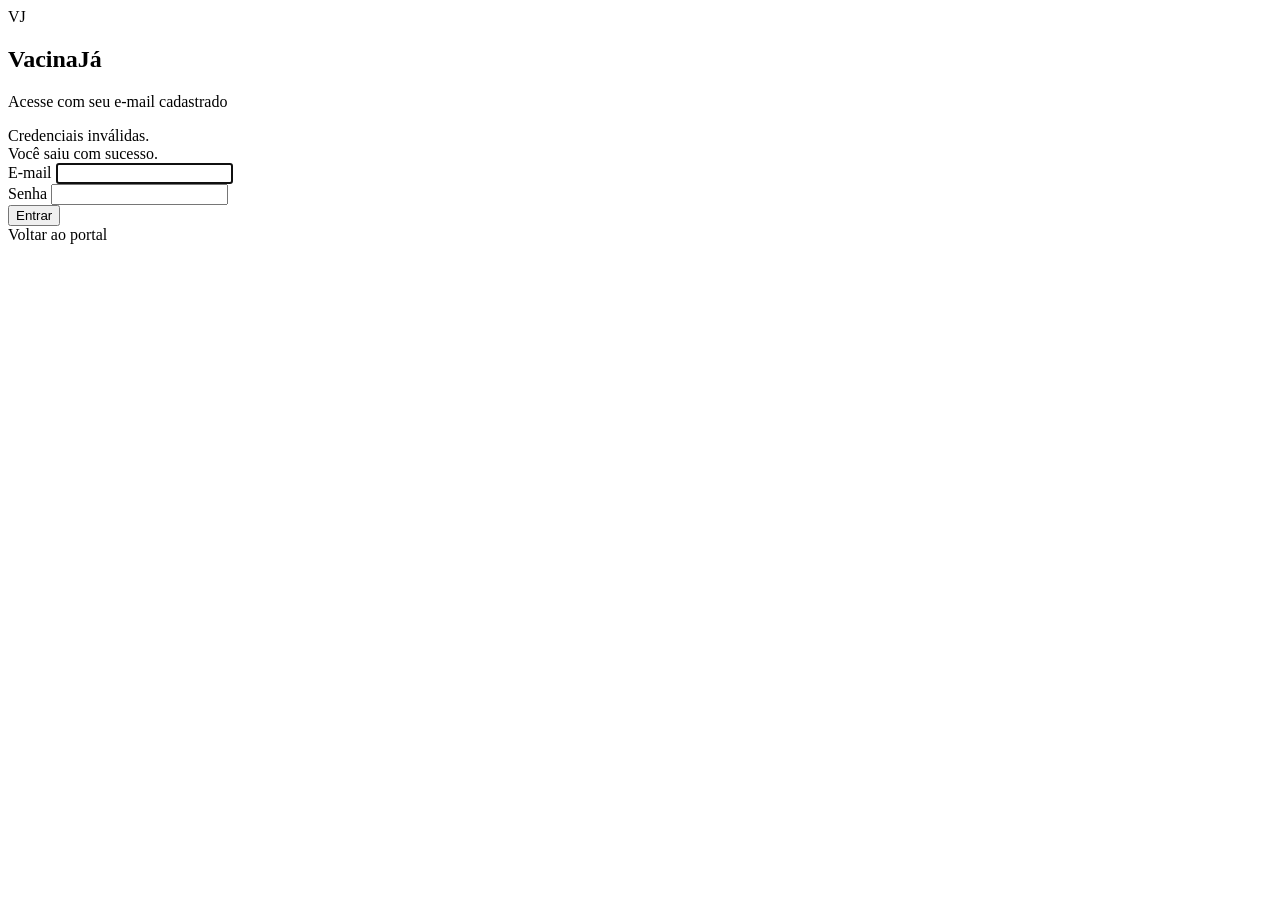
<file: target/classes/templates/login.html>
<!DOCTYPE html>
<html lang="pt-BR" xmlns:th="http://www.thymeleaf.org">
<head>
    <meta charset="UTF-8" />
    <meta name="viewport" content="width=device-width, initial-scale=1.0" />
    <link rel="preconnect" href="https://fonts.googleapis.com">
    <link rel="preconnect" href="https://fonts.gstatic.com" crossorigin>
    <link href="https://fonts.googleapis.com/css2?family=Inter:wght@400;500;600;700;800;900&display=swap" rel="stylesheet">
    <link rel="stylesheet" th:href="@{/css/style.css}">
    <title>Login - VacinaJá</title>
</head>
<body>
    <main class="auth-page">
        <section class="auth-card">
            <div class="auth-brand">
                <span class="brand-mark">VJ</span>
                <div>
                    <h1 class="auth-title">VacinaJá</h1>
                    <p class="auth-subtitle">Acesse com seu e-mail cadastrado</p>
                </div>
            </div>

            <div th:if="${param.error}" class="status-message status-message--danger">
                Credenciais inválidas.
            </div>
            <div th:if="${param.logout}" class="status-message status-message--success">
                Você saiu com sucesso.
            </div>

            <form th:action="@{/login}" method="post" class="form-panel">
                <div class="form-group">
                    <label for="username">E-mail</label>
                    <input type="email" id="username" name="username" class="form-control" required autofocus />
                </div>
                <div class="form-group">
                    <label for="password">Senha</label>
                    <input type="password" id="password" name="password" class="form-control" required />
                </div>
                <button type="submit" class="btn btn--full">Entrar</button>
            </form>

            <div class="form-actions">
                <a th:href="@{/}" class="btn btn--link">Voltar ao portal</a>
            </div>
        </section>
    </main>
</body>
</html>
</file>
